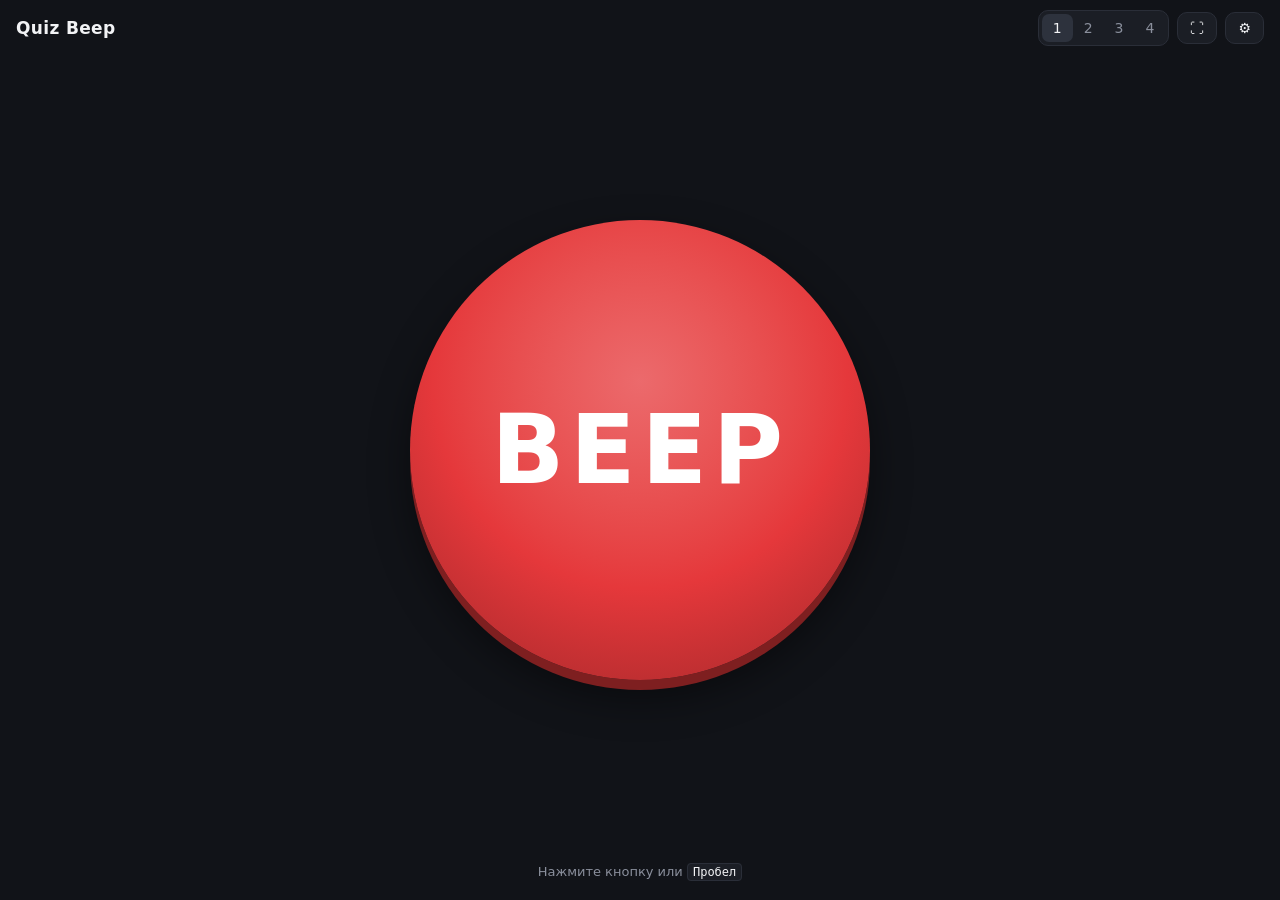
<file: index.html>
<!doctype html>
<html lang="ru">
<head>
<meta charset="utf-8">
<meta name="viewport" content="width=device-width, initial-scale=1, viewport-fit=cover, user-scalable=no">
<meta name="theme-color" content="#111318">
<meta name="apple-mobile-web-app-capable" content="yes">
<meta name="mobile-web-app-capable" content="yes">
<meta name="apple-mobile-web-app-title" content="Beep">
<title>Quiz Beep</title>
<link rel="icon" href="data:image/svg+xml,%3Csvg xmlns='http://www.w3.org/2000/svg' viewBox='0 0 100 100'%3E%3Ccircle cx='50' cy='50' r='46' fill='%23e5383b'/%3E%3C/svg%3E">
<style>
  :root {
    --bg: #111318;
    --panel: #1b1e25;
    --text: #f2f3f5;
    --muted: #8a8f9c;
    --line: #2a2e38;
    --p1: #e5383b;
    --p2: #2f80ed;
    --p3: #27ae60;
    --p4: #f2a900;
  }
  * { box-sizing: border-box; -webkit-tap-highlight-color: transparent; }
  html, body { height: 100%; margin: 0; }
  body {
    background: var(--bg);
    color: var(--text);
    font-family: system-ui, -apple-system, "Segoe UI", Roboto, sans-serif;
    display: flex;
    flex-direction: column;
    overflow: hidden;
    user-select: none;
    -webkit-user-select: none;
    touch-action: manipulation;
    padding: env(safe-area-inset-top) env(safe-area-inset-right) env(safe-area-inset-bottom) env(safe-area-inset-left);
  }
  header {
    display: flex;
    gap: 8px;
    align-items: center;
    padding: 10px 16px;
    flex-wrap: wrap;
  }
  header h1 { font-size: 17px; margin: 0 auto 0 0; letter-spacing: .02em; }
  .seg { display: flex; background: var(--panel); border-radius: 10px; padding: 3px; border: 1px solid var(--line); }
  .seg button, .icon-btn {
    border: 0; background: transparent; color: var(--muted);
    font: inherit; font-size: 14px; padding: 6px 11px; border-radius: 7px; cursor: pointer;
  }
  .seg button[aria-pressed="true"] { background: #2d323d; color: var(--text); }
  .icon-btn { background: var(--panel); border: 1px solid var(--line); color: var(--text); padding: 7px 12px; border-radius: 10px; }

  main { flex: 1; display: grid; gap: 12px; padding: 4px 16px 16px; min-height: 0; }
  main.n1 { grid-template: 1fr / 1fr; place-items: center; }
  main.n2 { grid-template: 1fr 1fr / 1fr; }
  main.n3 { grid-template: repeat(3, 1fr) / 1fr; }
  main.n4 { grid-template: 1fr 1fr / 1fr 1fr; }
  @media (min-aspect-ratio: 1/1) {
    main.n2 { grid-template: 1fr / 1fr 1fr; }
    main.n3 { grid-template: 1fr / repeat(3, 1fr); }
  }

  .buzz {
    --c: var(--p1);
    position: relative;
    border: 0; cursor: pointer;
    color: #fff; font: inherit; font-weight: 800;
    background: radial-gradient(circle at 50% 35%, color-mix(in srgb, var(--c) 75%, #fff) 0%, var(--c) 55%, color-mix(in srgb, var(--c) 70%, #000) 100%);
    box-shadow: 0 10px 0 color-mix(in srgb, var(--c) 55%, #000), 0 18px 40px rgba(0,0,0,.45);
    transition: transform .06s, box-shadow .06s, filter .2s, opacity .2s;
    display: flex; flex-direction: column; align-items: center; justify-content: center; gap: 6px;
    min-height: 0; min-width: 0;
  }
  main.n1 .buzz {
    width: min(78vw, 62vh, 460px); aspect-ratio: 1; border-radius: 50%;
    font-size: clamp(40px, 13vw, 96px); letter-spacing: .06em;
  }
  main:not(.n1) .buzz { border-radius: 22px; font-size: clamp(26px, 7vw, 56px); width: 100%; height: calc(100% - 10px); }
  .buzz small { font-size: 13px; font-weight: 500; opacity: .75; letter-spacing: .04em; }
  .buzz:active, .buzz.down { transform: translateY(8px); box-shadow: 0 2px 0 color-mix(in srgb, var(--c) 55%, #000), 0 6px 16px rgba(0,0,0,.4); }
  .buzz.locked { filter: grayscale(.85) brightness(.45); cursor: not-allowed; }
  .buzz.winner { animation: pulse .5s ease-in-out 3; outline: 5px solid #fff; outline-offset: 4px; }
  .buzz .name {
    background: transparent; border: 0; color: inherit; font: inherit; text-align: center; width: 90%;
    outline: none; pointer-events: none;
  }
  @keyframes pulse { 50% { filter: brightness(1.35); transform: scale(1.03); } }

  footer {
    display: flex; justify-content: center; align-items: center; gap: 12px;
    padding: 0 16px 14px; color: var(--muted); font-size: 13px; min-height: 44px; flex-wrap: wrap;
  }
  #reset {
    background: #fff; color: #111; border: 0; border-radius: 999px; padding: 10px 26px;
    font: inherit; font-weight: 700; font-size: 16px; cursor: pointer;
  }
  #reset[hidden] { display: none; }
  #status { min-width: 0; text-align: center; }
  kbd { background: var(--panel); border: 1px solid var(--line); border-radius: 4px; padding: 1px 5px; font-size: 12px; color: var(--text); }

  dialog {
    background: var(--panel); color: var(--text); border: 1px solid var(--line); border-radius: 16px;
    width: min(420px, calc(100vw - 32px)); padding: 20px;
  }
  dialog::backdrop { background: rgba(0,0,0,.6); }
  dialog h2 { margin: 0 0 14px; font-size: 18px; }
  dialog label { display: block; margin: 14px 0 6px; font-size: 14px; color: var(--muted); }
  dialog input[type=range] { width: 100%; }
  dialog .row { display: flex; gap: 8px; flex-wrap: wrap; }
  dialog .names input {
    width: 100%; margin-bottom: 6px; padding: 8px 10px; border-radius: 8px; border: 1px solid var(--line);
    background: var(--bg); color: var(--text); font: inherit;
  }
  dialog .close { margin-top: 18px; width: 100%; }
  .check { display: flex; align-items: center; gap: 8px; margin-top: 14px; font-size: 14px; }
</style>
</head>
<body>
<header>
  <h1>Quiz Beep</h1>
  <div class="seg" role="group" aria-label="Количество игроков">
    <button data-n="1" aria-pressed="true">1</button>
    <button data-n="2" aria-pressed="false">2</button>
    <button data-n="3" aria-pressed="false">3</button>
    <button data-n="4" aria-pressed="false">4</button>
  </div>
  <button class="icon-btn" id="fs" title="Во весь экран" aria-label="Во весь экран">⛶</button>
  <button class="icon-btn" id="settingsBtn" title="Настройки" aria-label="Настройки">⚙</button>
</header>

<main id="board" class="n1"></main>

<footer>
  <span id="status"></span>
  <button id="reset" hidden>Сброс</button>
</footer>

<dialog id="settings">
  <h2>Настройки</h2>
  <label>Звук</label>
  <div class="seg" role="group" id="soundSeg">
    <button data-s="beep" aria-pressed="true">Бип</button>
    <button data-s="buzzer" aria-pressed="false">Зуммер</button>
    <button data-s="ding" aria-pressed="false">Звонок</button>
  </div>
  <label for="vol">Громкость</label>
  <input id="vol" type="range" min="0" max="1" step="0.05" value="0.8">
  <label class="check"><input type="checkbox" id="lockout" checked> Блокировать остальных после первого нажатия</label>
  <label>Имена игроков</label>
  <div class="names" id="names"></div>
  <button class="icon-btn close" id="closeSettings">Готово</button>
</dialog>

<script>
(() => {
  const COLORS = ['var(--p1)', 'var(--p2)', 'var(--p3)', 'var(--p4)'];
  const KEYS = [['1', 'a'], ['2', 'l'], ['3', 'z'], ['4', 'm']];
  const PITCH = [1, 1.26, 1.5, 1.78];

  const store = {
    get(k, d) { try { const v = localStorage.getItem('qb:' + k); return v === null ? d : JSON.parse(v); } catch { return d; } },
    set(k, v) { try { localStorage.setItem('qb:' + k, JSON.stringify(v)); } catch {} }
  };

  const state = {
    n: store.get('n', 1),
    sound: store.get('sound', 'beep'),
    vol: store.get('vol', 0.8),
    lockout: store.get('lockout', true),
    names: store.get('names', ['Игрок 1', 'Игрок 2', 'Игрок 3', 'Игрок 4']),
    winner: null,
    t0: 0
  };

  // ---------- Audio ----------
  let ctx = null;
  function audio() {
    if (!ctx) ctx = new (window.AudioContext || window.webkitAudioContext)();
    if (ctx.state === 'suspended') ctx.resume();
    return ctx;
  }
  function tone(type, freq, start, dur, peak, decay) {
    const a = audio();
    const o = a.createOscillator();
    const g = a.createGain();
    o.type = type;
    o.frequency.setValueAtTime(freq, start);
    g.gain.setValueAtTime(0.0001, start);
    g.gain.exponentialRampToValueAtTime(Math.max(peak, 0.0002), start + 0.01);
    if (decay) {
      g.gain.exponentialRampToValueAtTime(0.0001, start + dur);
    } else {
      g.gain.setValueAtTime(Math.max(peak, 0.0002), start + dur - 0.03);
      g.gain.exponentialRampToValueAtTime(0.0001, start + dur);
    }
    o.connect(g).connect(a.destination);
    o.start(start);
    o.stop(start + dur + 0.05);
  }
  function play(i = 0) {
    const a = audio();
    const t = a.currentTime + 0.005;
    const v = state.vol;
    const p = PITCH[i] || 1;
    if (v <= 0) return;
    if (state.sound === 'beep') {
      tone('square', 880 * p, t, 0.42, 0.35 * v);
    } else if (state.sound === 'buzzer') {
      tone('sawtooth', 130 * p, t, 0.7, 0.4 * v);
      tone('sawtooth', 137 * p, t, 0.7, 0.4 * v);
    } else {
      tone('sine', 1320 * p, t, 1.4, 0.6 * v, true);
      tone('sine', 2640 * p, t, 0.6, 0.18 * v, true);
      tone('sine', 1320 * p, t + 0.18, 1.2, 0.45 * v, true);
    }
  }

  // ---------- UI ----------
  const board = document.getElementById('board');
  const statusEl = document.getElementById('status');
  const resetBtn = document.getElementById('reset');

  function render() {
    board.className = 'n' + state.n;
    board.innerHTML = '';
    for (let i = 0; i < state.n; i++) {
      const b = document.createElement('button');
      b.className = 'buzz';
      b.style.setProperty('--c', COLORS[i]);
      b.dataset.i = i;
      if (state.n === 1) {
        b.innerHTML = 'BEEP';
      } else {
        const name = document.createElement('span');
        name.className = 'name';
        name.textContent = state.names[i] || ('Игрок ' + (i + 1));
        const hint = document.createElement('small');
        hint.textContent = 'клавиша ' + KEYS[i][0];
        b.append(name, hint);
      }
      b.addEventListener('pointerdown', e => { e.preventDefault(); press(i); });
      b.addEventListener('keydown', e => { if (e.key === 'Enter') { e.preventDefault(); press(i); } });
      board.append(b);
    }
    document.querySelectorAll('header .seg button').forEach(btn =>
      btn.setAttribute('aria-pressed', String(+btn.dataset.n === state.n)));
    reset(true);
  }

  function setStatus() {
    if (state.n === 1) {
      statusEl.innerHTML = 'Нажмите кнопку или <kbd>Пробел</kbd>';
    } else if (state.winner === null) {
      statusEl.innerHTML = 'Кто первый? Клавиши ' + KEYS.slice(0, state.n).map(k => '<kbd>' + k[0] + '</kbd>').join(' ');
    }
  }

  function flash(el) {
    el.classList.add('down');
    setTimeout(() => el.classList.remove('down'), 140);
  }

  function press(i) {
    const btns = board.children;
    if (i >= btns.length) return;
    if (state.n > 1 && state.lockout && state.winner !== null) return;

    play(i);
    if (navigator.vibrate) navigator.vibrate(state.n === 1 ? 120 : [80, 40, 80]);
    flash(btns[i]);

    if (state.n === 1) return;

    if (state.lockout) {
      state.winner = i;
      for (const b of btns) b.classList.toggle('locked', +b.dataset.i !== i);
      btns[i].classList.add('winner');
      const ms = Math.round(performance.now() - state.t0);
      statusEl.textContent = (state.names[i] || 'Игрок ' + (i + 1)) + ' первый · ' + (ms / 1000).toFixed(2) + ' с после сброса';
      resetBtn.hidden = false;
    }
  }

  function reset(silent) {
    state.winner = null;
    state.t0 = performance.now();
    for (const b of board.children) b.classList.remove('locked', 'winner');
    resetBtn.hidden = true;
    setStatus();
  }

  resetBtn.addEventListener('click', () => reset());

  document.querySelectorAll('header .seg button').forEach(btn =>
    btn.addEventListener('click', () => { btn.blur(); state.n = +btn.dataset.n; store.set('n', state.n); render(); }));

  // Keyboard
  document.addEventListener('keydown', e => {
    if (e.repeat || dlg.open) return;
    const k = e.key.toLowerCase();
    if (state.n === 1 && (k === ' ' || k === 'enter' || k === '1')) { e.preventDefault(); press(0); return; }
    if (state.n > 1) {
      const idx = KEYS.findIndex(pair => pair.includes(k));
      if (idx > -1 && idx < state.n) { e.preventDefault(); press(idx); return; }
      if (k === 'r' || k === ' ' || k === 'escape') { e.preventDefault(); reset(); }
    }
  });

  // Fullscreen
  const fsBtn = document.getElementById('fs');
  const root = document.documentElement;
  if (!(root.requestFullscreen || root.webkitRequestFullscreen)) fsBtn.hidden = true;
  fsBtn.addEventListener('click', () => {
    if (document.fullscreenElement || document.webkitFullscreenElement) {
      (document.exitFullscreen || document.webkitExitFullscreen).call(document);
    } else {
      (root.requestFullscreen || root.webkitRequestFullscreen).call(root);
    }
  });

  // Keep screen awake while the page is visible
  let wakeLock = null;
  async function keepAwake() {
    try { if ('wakeLock' in navigator && document.visibilityState === 'visible') wakeLock = await navigator.wakeLock.request('screen'); } catch {}
  }
  document.addEventListener('visibilitychange', keepAwake);
  document.addEventListener('pointerdown', function once() { keepAwake(); document.removeEventListener('pointerdown', once); });

  // ---------- Settings ----------
  const dlg = document.getElementById('settings');
  const vol = document.getElementById('vol');
  const lockout = document.getElementById('lockout');
  const namesBox = document.getElementById('names');

  document.getElementById('settingsBtn').addEventListener('click', () => {
    vol.value = state.vol;
    lockout.checked = state.lockout;
    document.querySelectorAll('#soundSeg button').forEach(b => b.setAttribute('aria-pressed', String(b.dataset.s === state.sound)));
    namesBox.innerHTML = '';
    for (let i = 0; i < 4; i++) {
      const inp = document.createElement('input');
      inp.value = state.names[i] || '';
      inp.placeholder = 'Игрок ' + (i + 1);
      inp.maxLength = 24;
      inp.style.borderLeft = '6px solid ' + COLORS[i];
      inp.addEventListener('input', () => { state.names[i] = inp.value.trim() || ('Игрок ' + (i + 1)); store.set('names', state.names); });
      namesBox.append(inp);
    }
    dlg.showModal();
  });
  document.getElementById('closeSettings').addEventListener('click', () => dlg.close());
  dlg.addEventListener('close', render);

  document.querySelectorAll('#soundSeg button').forEach(b => b.addEventListener('click', () => {
    state.sound = b.dataset.s; store.set('sound', state.sound);
    document.querySelectorAll('#soundSeg button').forEach(x => x.setAttribute('aria-pressed', String(x === b)));
    play(0);
  }));
  vol.addEventListener('input', () => { state.vol = +vol.value; store.set('vol', state.vol); });
  vol.addEventListener('change', () => play(0));
  lockout.addEventListener('change', () => { state.lockout = lockout.checked; store.set('lockout', state.lockout); });

  render();
})();
</script>
</body>
</html>
</file>
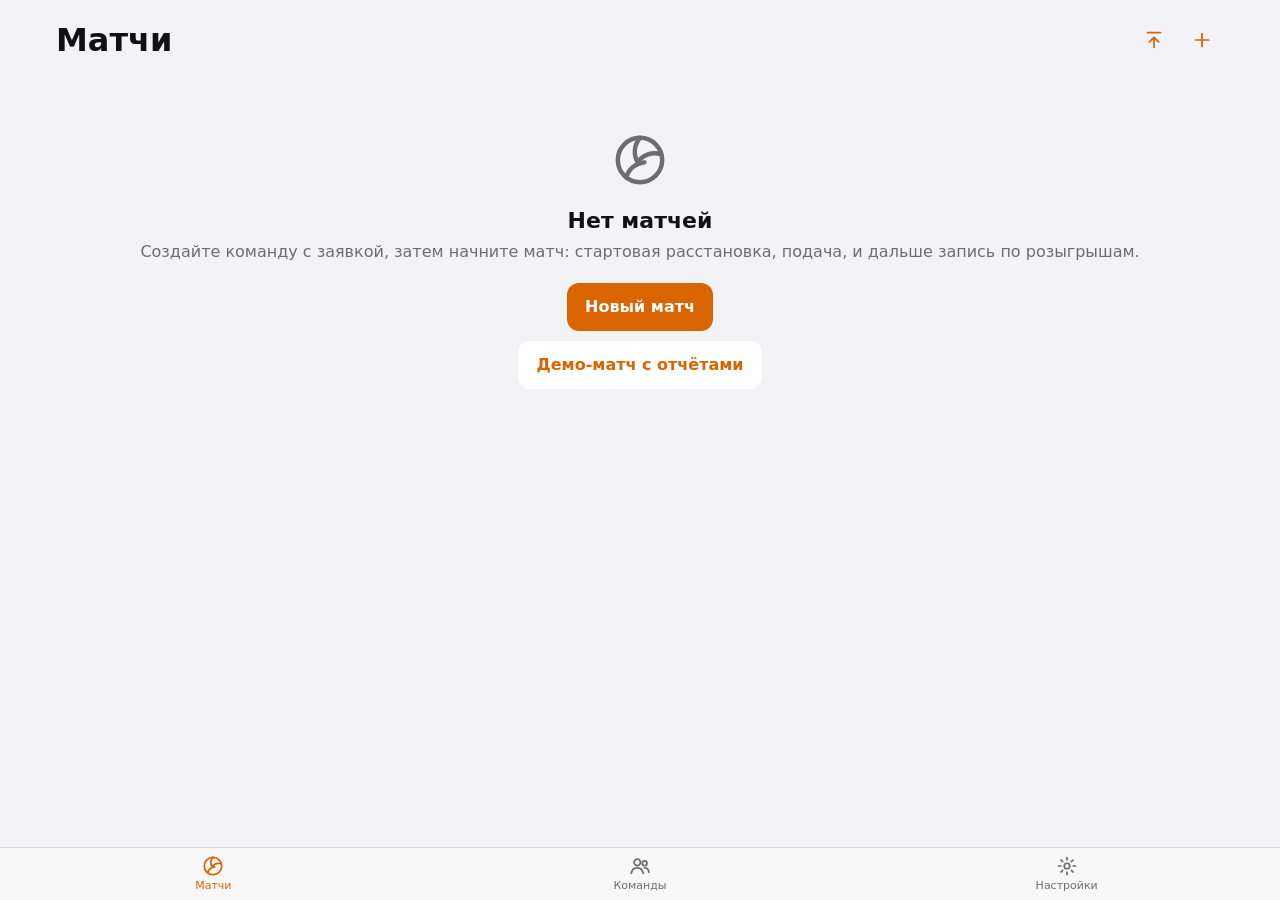
<file: docs/index.html>
<!doctype html>
<html lang="ru">
<head>
  <meta charset="utf-8">
  <meta name="viewport" content="width=device-width, initial-scale=1, viewport-fit=cover">
  <title>Волейбол Стат</title>
  <meta name="description" content="Скаутинг волейбольного матча: журнал розыгрышей, расстановки, связующий, отчёты.">
  <meta name="theme-color" content="#f2f2f7" media="(prefers-color-scheme: light)">
  <meta name="theme-color" content="#000000" media="(prefers-color-scheme: dark)">
  <meta name="apple-mobile-web-app-capable" content="yes">
  <meta name="mobile-web-app-capable" content="yes">
  <meta name="apple-mobile-web-app-status-bar-style" content="default">
  <meta name="apple-mobile-web-app-title" content="Волейбол">
  <link rel="manifest" href="manifest.webmanifest">
  <link rel="apple-touch-icon" href="icons/apple-touch-icon.png">
  <link rel="icon" type="image/png" href="icons/icon-192.png">
  <link rel="stylesheet" href="css/styles.css">
  <script type="module" src="js/app.js"></script>
</head>
<body>
  <div id="app"></div>
  <noscript>Для работы приложения нужен JavaScript.</noscript>
</body>
</html>
</file>
<file: docs/css/styles.css>
:root {
  --bg: #f2f2f7;
  --card: #ffffff;
  --card-2: #f7f7fa;
  --pressed: #e5e5ea;
  --text: #111114;
  --muted: #6c6c72;
  --sep: rgba(60, 60, 67, 0.18);
  --bar: rgba(249, 249, 249, 0.9);
  --accent: #d96400;
  --accent-ink: #ffffff;
  --accent-soft: rgba(217, 100, 0, 0.12);
  --good: #1f7a36;
  --bad: #c4161c;
  --neutral: #2c5fd4;
  --warn: #9a5b00;
  --danger: #c4161c;
  --us: #1f7a36;
  --them: #c4161c;
  --chart: #2c5fd4;
  color-scheme: light;
}

@media (prefers-color-scheme: dark) {
  :root {
    --bg: #000000;
    --card: #1c1c1e;
    --card-2: #232326;
    --pressed: #2c2c2e;
    --text: #f5f5f7;
    --muted: #9a9aa1;
    --sep: rgba(84, 84, 88, 0.65);
    --bar: rgba(22, 22, 24, 0.9);
    --accent: #ff9a3d;
    --accent-ink: #1a0d00;
    --accent-soft: rgba(255, 154, 61, 0.18);
    --good: #34a853;
    --bad: #ef4444;
    --neutral: #5b8cff;
    --warn: #e0a030;
    --danger: #ff5a52;
    --us: #34a853;
    --them: #ef4444;
    --chart: #7aa2ff;
    color-scheme: dark;
  }
}

* {
  box-sizing: border-box;
}

html {
  -webkit-text-size-adjust: 100%;
}

body {
  margin: 0;
  background: var(--bg);
  color: var(--text);
  font: 16px/1.35 -apple-system, BlinkMacSystemFont, "SF Pro Text", system-ui, "Segoe UI", Roboto, sans-serif;
  padding-bottom: env(safe-area-inset-bottom);
  -webkit-tap-highlight-color: transparent;
}

body.with-tabs {
  padding-bottom: calc(60px + env(safe-area-inset-bottom));
}

button,
input,
select,
textarea {
  font: inherit;
  color: inherit;
}

button,
a,
label,
select {
  touch-action: manipulation;
}

button {
  -webkit-user-select: none;
  user-select: none;
  cursor: pointer;
}

a {
  color: inherit;
  text-decoration: none;
}

.ico {
  width: 22px;
  height: 22px;
  flex: none;
}

.mono {
  font-variant-numeric: tabular-nums;
}

.muted {
  color: var(--muted);
}

.small {
  font-size: 13px;
}

kbd {
  font: 600 10px/1 ui-monospace, SFMono-Regular, Menlo, monospace;
  padding: 2px 4px;
  border-radius: 4px;
  background: rgba(127, 127, 127, 0.18);
  color: inherit;
  opacity: 0.75;
}

@media (hover: none) {
  kbd {
    display: none;
  }
}

/* ---------- Headers and navigation ---------- */

.large-header {
  display: flex;
  align-items: flex-end;
  justify-content: space-between;
  padding: calc(env(safe-area-inset-top) + 18px) 16px 6px;
  max-width: 1200px;
  margin: 0 auto;
}

.large-header h1 {
  margin: 0;
  font-size: 32px;
  font-weight: 700;
}

.lh-actions {
  display: flex;
  gap: 4px;
}

.navbar {
  position: sticky;
  top: 0;
  z-index: 10;
  display: grid;
  grid-template-columns: 1fr auto 1fr;
  align-items: center;
  gap: 8px;
  min-height: 48px;
  padding: env(safe-area-inset-top) 8px 0;
  background: var(--bar);
  -webkit-backdrop-filter: saturate(180%) blur(20px);
  backdrop-filter: saturate(180%) blur(20px);
  border-bottom: 0.5px solid var(--sep);
}

.nav-title {
  text-align: center;
  min-width: 0;
  max-width: 60vw;
}

.nav-title h1 {
  margin: 0;
  font-size: 17px;
  font-weight: 600;
  white-space: nowrap;
  overflow: hidden;
  text-overflow: ellipsis;
}

.nav-sub {
  font-size: 12px;
  color: var(--muted);
  white-space: nowrap;
  overflow: hidden;
  text-overflow: ellipsis;
}

.nav-side {
  display: flex;
  align-items: center;
  gap: 4px;
  min-width: 0;
}

.nav-side.right {
  justify-content: flex-end;
}

.nav-btn {
  display: inline-flex;
  align-items: center;
  gap: 2px;
  border: 0;
  background: none;
  color: var(--accent);
  padding: 10px 6px;
  font-size: 17px;
  white-space: nowrap;
}

.nav-btn.bold {
  font-weight: 600;
}

.nav-btn:disabled,
.icon-btn:disabled {
  opacity: 0.35;
}

.icon-btn {
  display: inline-grid;
  place-items: center;
  width: 44px;
  height: 44px;
  border: 0;
  border-radius: 22px;
  background: none;
  color: var(--accent);
}

.tabbar {
  position: fixed;
  left: 0;
  right: 0;
  bottom: 0;
  z-index: 20;
  display: flex;
  padding-bottom: env(safe-area-inset-bottom);
  background: var(--bar);
  -webkit-backdrop-filter: saturate(180%) blur(20px);
  backdrop-filter: saturate(180%) blur(20px);
  border-top: 0.5px solid var(--sep);
}

.tab {
  flex: 1;
  display: flex;
  flex-direction: column;
  align-items: center;
  gap: 2px;
  padding: 7px 0 6px;
  font-size: 11px;
  font-weight: 500;
  color: var(--muted);
}

.tab.active {
  color: var(--accent);
}

/* ---------- Content, lists, forms ---------- */

.content {
  padding: 8px 16px 32px;
  max-width: 1200px;
  margin: 0 auto;
}

.content.narrow {
  max-width: 720px;
}

.section-title {
  margin: 22px 16px 6px;
  font-size: 13px;
  font-weight: 500;
  text-transform: uppercase;
  letter-spacing: 0.02em;
  color: var(--muted);
}

.group {
  background: var(--card);
  border-radius: 12px;
  overflow: hidden;
  margin-bottom: 8px;
}

.row {
  display: flex;
  align-items: center;
  gap: 12px;
  width: 100%;
  min-height: 48px;
  padding: 10px 16px;
  border: 0;
  background: none;
  text-align: left;
  position: relative;
}

.row > .ico {
  color: var(--accent);
}

.row + .row::before,
.form .field + .field::before,
.roster-row + .roster-row::before {
  content: "";
  position: absolute;
  top: 0;
  left: 16px;
  right: 0;
  border-top: 0.5px solid var(--sep);
}

a.row:active,
button.row:active,
label.row:active {
  background: var(--pressed);
}

.row-main {
  flex: 1;
  min-width: 0;
}

.row-title {
  white-space: nowrap;
  overflow: hidden;
  text-overflow: ellipsis;
}

.row-title.accent {
  color: var(--accent);
}

.row-sub {
  font-size: 14px;
  color: var(--muted);
}

.row-end {
  text-align: right;
}

.chev {
  width: 16px;
  height: 16px;
  color: var(--muted);
  opacity: 0.6;
}

.sets-score {
  font-size: 20px;
  font-weight: 700;
  font-variant-numeric: tabular-nums;
}

.live-tag {
  font-size: 12px;
  color: var(--accent);
  font-variant-numeric: tabular-nums;
}

.num-badge {
  width: 36px;
  font-size: 20px;
  font-weight: 700;
  text-align: center;
  font-variant-numeric: tabular-nums;
}

.hint {
  margin: 8px 16px 14px;
  font-size: 13px;
  color: var(--muted);
}

.warn-text {
  color: var(--warn);
  display: flex;
  gap: 6px;
  align-items: center;
}

.form .field {
  display: flex;
  align-items: center;
  gap: 12px;
  min-height: 48px;
  padding: 4px 16px;
  position: relative;
}

.form .field.col {
  flex-direction: column;
  align-items: stretch;
  padding: 10px 16px;
}

.form .field > span {
  flex: none;
  min-width: 128px;
}

.form .field input:not([type="checkbox"]),
.form .field select {
  flex: 1;
  min-width: 0;
  border: 0;
  background: none;
  font-size: 16px;
  padding: 8px 0;
  text-align: right;
  outline: none;
}

.form .field input:only-child {
  text-align: left;
}

.form .field select {
  -webkit-appearance: none;
  appearance: none;
  color: var(--accent);
  text-align-last: right;
}

.field.check {
  justify-content: space-between;
}

.field.check.plain {
  display: flex;
  padding: 12px 4px;
}

.field.check input,
.chip-check input {
  width: 22px;
  height: 22px;
  accent-color: var(--accent);
}

.field.note {
  font-size: 15px;
  color: var(--muted);
  padding: 12px 16px;
  display: block;
}

.key-input {
  caret-color: transparent;
  font-family: ui-monospace, Menlo, monospace !important;
  cursor: pointer;
}

.key-input:focus {
  color: var(--accent);
}

.textarea {
  width: 100%;
  border: 0.5px solid var(--sep);
  border-radius: 10px;
  background: var(--card);
  padding: 10px;
  font: 15px/1.4 ui-monospace, Menlo, monospace;
}

.roster .roster-row {
  display: grid;
  grid-template-columns: 28px 64px 1fr auto;
  align-items: center;
  gap: 10px;
  padding: 8px 16px;
  position: relative;
}

.roster-num {
  width: 100%;
  border: 0.5px solid var(--sep);
  border-radius: 8px;
  background: var(--card-2);
  padding: 6px 8px;
  text-align: center;
  font-weight: 700;
  font-variant-numeric: tabular-nums;
}

.roster-row input[type="checkbox"] {
  width: 22px;
  height: 22px;
  accent-color: var(--accent);
}

.roster-pos {
  color: var(--muted);
  font-size: 14px;
}

/* ---------- Buttons and chips ---------- */

.btn {
  display: inline-flex;
  align-items: center;
  justify-content: center;
  gap: 6px;
  min-height: 48px;
  padding: 0 18px;
  border: 0;
  border-radius: 12px;
  background: var(--card);
  color: var(--accent);
  font-size: 16px;
  font-weight: 600;
}

.btn.primary {
  background: var(--accent);
  color: var(--accent-ink);
}

.btn.danger {
  color: var(--danger);
}

.btn.wide {
  display: flex;
  width: 100%;
  margin: 14px 0;
}

.btn.small {
  min-height: 36px;
  padding: 0 12px;
  font-size: 14px;
  border-radius: 9px;
}

.btn.small .ico {
  width: 16px;
  height: 16px;
}

.btn:disabled {
  opacity: 0.4;
}

.btn:active,
.chip:active,
.grade:active,
.ptile:active,
.skill:active,
.tool:active {
  filter: brightness(0.92);
}

.link {
  border: 0;
  background: none;
  padding: 0 4px;
  color: var(--accent);
  font-weight: 600;
  font-size: inherit;
}

.row-buttons {
  display: flex;
  flex-wrap: wrap;
  gap: 8px;
  margin: 10px 0;
}

.row-buttons.center {
  justify-content: center;
}

.chip {
  flex: none;
  display: inline-flex;
  align-items: center;
  gap: 4px;
  min-height: 40px;
  border: 1px solid var(--sep);
  border-radius: 20px;
  padding: 6px 13px;
  background: var(--card);
  font-size: 14px;
  font-weight: 500;
}

.chip small {
  color: var(--muted);
}

.chip.active {
  background: var(--accent);
  border-color: var(--accent);
  color: var(--accent-ink);
}

.chip:disabled {
  opacity: 0.4;
}

.chip-check {
  display: inline-flex;
  align-items: center;
  gap: 6px;
  padding: 6px 10px;
  border-radius: 10px;
  background: var(--card-2);
}

.pick,
.chips-row {
  display: flex;
  flex-wrap: wrap;
  gap: 8px;
  margin: 6px 0 10px;
}

.segmented {
  display: flex;
  padding: 2px;
  border-radius: 10px;
  background: var(--pressed);
  margin: 6px 0 12px;
}

.seg {
  flex: 1;
  border: 0;
  border-radius: 8px;
  padding: 7px 6px;
  background: none;
  font-size: 14px;
  font-weight: 500;
}

.segmented.big .seg {
  padding: 12px 6px;
  font-size: 16px;
}

.seg.active {
  background: var(--card);
  box-shadow: 0 1px 3px rgba(0, 0, 0, 0.14);
  font-weight: 600;
}

.badge {
  display: inline-block;
  padding: 1px 8px;
  border-radius: 8px;
  background: var(--accent-soft);
  color: var(--accent);
  font-weight: 700;
  font-size: 13px;
}

.badge.muted {
  background: var(--pressed);
  color: var(--muted);
}

.flag {
  display: inline-block;
  padding: 1px 7px;
  border-radius: 7px;
  font-size: 12px;
  font-weight: 600;
  background: var(--pressed);
  color: var(--muted);
}

.flag.bad {
  background: rgba(196, 22, 28, 0.14);
  color: var(--bad);
}

.flag.info {
  background: var(--accent-soft);
  color: var(--accent);
}

/* ---------- Empty state ---------- */

.empty {
  text-align: center;
  padding: 64px 28px;
}

.empty-icon .ico {
  width: 56px;
  height: 56px;
  color: var(--muted);
}

.empty h2 {
  margin: 12px 0 6px;
  font-size: 22px;
}

.empty p {
  margin: 0 0 20px;
  color: var(--muted);
}

.empty-actions {
  display: flex;
  flex-direction: column;
  gap: 10px;
  align-items: center;
}

/* ---------- Match hub and lineup ---------- */

.score-card {
  background: var(--card);
  border-radius: 14px;
  padding: 16px;
  margin-top: 8px;
  text-align: center;
}

.score-teams {
  display: grid;
  grid-template-columns: 1fr auto 1fr;
  align-items: center;
  gap: 10px;
  font-weight: 600;
}

.score-teams span:first-child {
  text-align: left;
}

.score-teams span:last-child {
  text-align: right;
}

.score-teams strong {
  font-size: 38px;
  font-variant-numeric: tabular-nums;
}

.set-chips {
  display: flex;
  justify-content: center;
  flex-wrap: wrap;
  gap: 6px;
  margin: 10px 0 4px;
}

.set-chip {
  display: flex;
  flex-direction: column;
  padding: 4px 10px;
  border-radius: 10px;
  background: var(--card-2);
  font-size: 12px;
  color: var(--muted);
}

.set-chip b {
  font-size: 16px;
  color: var(--text);
  font-variant-numeric: tabular-nums;
}

.set-chip.won b {
  color: var(--us);
}

.set-chip.lost b {
  color: var(--them);
}

.score-date {
  margin-top: 4px;
  font-size: 13px;
  color: var(--muted);
}

.lineup-court {
  display: grid;
  grid-template-columns: repeat(3, minmax(0, 1fr));
  gap: 8px;
  margin: 12px 0;
  padding: 10px;
  border-radius: 14px;
  background: var(--card);
}

.lineup-court .net,
.court-net {
  grid-column: 1 / -1;
  text-align: center;
  font-size: 11px;
  text-transform: uppercase;
  letter-spacing: 0.2em;
  color: var(--muted);
  border-bottom: 3px solid var(--muted);
  padding-bottom: 2px;
}

.lineup-cell {
  display: flex;
  flex-direction: column;
  gap: 4px;
  padding: 8px;
  border-radius: 10px;
  background: var(--card-2);
}

.lineup-cell.front {
  background: var(--accent-soft);
}

.lineup-cell .pos-label {
  font-size: 12px;
  font-weight: 700;
  color: var(--muted);
}

.lineup-cell {
  min-width: 0;
}

.lineup-cell select {
  width: 100%;
  min-width: 0;
  border: 0;
  background: none;
  font-weight: 600;
  font-size: 15px;
  padding: 4px 0;
  text-overflow: ellipsis;
}

/* ---------- Live input ---------- */

.live-top {
  position: sticky;
  top: 0;
  z-index: 10;
  background: var(--bar);
  -webkit-backdrop-filter: saturate(180%) blur(20px);
  backdrop-filter: saturate(180%) blur(20px);
  border-bottom: 0.5px solid var(--sep);
  padding-top: env(safe-area-inset-top);
}

.live-header {
  display: grid;
  grid-template-columns: auto 1fr auto;
  align-items: center;
  gap: 8px;
  padding: 2px 8px 0;
}

.scoreboard {
  display: grid;
  grid-template-columns: 1fr auto 1fr;
  align-items: center;
  gap: 10px;
  min-width: 0;
}

.sb-team {
  min-width: 0;
}

.sb-team.right {
  text-align: right;
}

.sb-name {
  font-size: 15px;
  font-weight: 600;
  white-space: nowrap;
  overflow: hidden;
  text-overflow: ellipsis;
}

.sb-sets {
  font-size: 12px;
  color: var(--muted);
}

.sb-score {
  display: flex;
  align-items: center;
  gap: 6px;
  font-size: 40px;
  font-weight: 800;
  line-height: 1;
  font-variant-numeric: tabular-nums;
}

.sb-score i {
  font-style: normal;
  color: var(--muted);
  font-weight: 600;
}

.serve-dot {
  display: inline-block;
  width: 10px;
  height: 10px;
  margin: 0 5px;
  border-radius: 50%;
  background: var(--accent);
  box-shadow: 0 0 0 3px var(--accent-soft);
}

.live-actions {
  display: flex;
}

.live-meta {
  display: flex;
  flex-wrap: wrap;
  align-items: center;
  justify-content: center;
  gap: 4px 12px;
  padding: 2px 12px 8px;
  font-size: 13px;
  color: var(--muted);
}

.meta-sets {
  font-variant-numeric: tabular-nums;
}

.content.wide.live {
  padding-top: 12px;
}

.live-grid {
  display: grid;
  gap: 16px;
}

@media (min-width: 900px) {
  .live-grid {
    grid-template-columns: minmax(360px, 5fr) 6fr;
    align-items: start;
  }
}

.court {
  display: flex;
  flex-direction: column;
  gap: 8px;
  padding: 10px;
  border-radius: 16px;
  background: var(--card);
}

.court-row {
  display: grid;
  grid-template-columns: repeat(3, minmax(0, 1fr));
  gap: 8px;
}

.court.flipped .court-net {
  border-bottom: 0;
  border-top: 3px solid var(--muted);
  padding: 2px 0 0;
}

.ptile {
  position: relative;
  display: flex;
  flex-direction: column;
  align-items: center;
  justify-content: center;
  min-height: 74px;
  padding: 6px 4px;
  border: 2px solid transparent;
  border-radius: 14px;
  background: var(--card-2);
  text-align: center;
}

.ptile.front {
  background: var(--accent-soft);
}

.ptile .num {
  font-size: 26px;
  font-weight: 800;
  line-height: 1.05;
  font-variant-numeric: tabular-nums;
}

.ptile .name {
  max-width: 100%;
  font-size: 12px;
  color: var(--muted);
  white-space: nowrap;
  overflow: hidden;
  text-overflow: ellipsis;
}

.ptile .tags {
  position: absolute;
  top: 4px;
  left: 6px;
  right: 6px;
  display: flex;
  gap: 3px;
  font-size: 10px;
  pointer-events: none;
}

.ptile .pos {
  font-weight: 700;
  color: var(--muted);
}

.tag {
  padding: 0 4px;
  border-radius: 4px;
  font-weight: 700;
}

.tag.lib {
  background: var(--neutral);
  color: #fff;
}

.tag.set {
  background: var(--text);
  color: var(--bg);
}

.tag.srv {
  margin-left: auto;
  background: var(--accent);
  color: var(--accent-ink);
}

.ptile.is-libero {
  border-color: var(--neutral);
}

.ptile.suggested {
  border-color: var(--accent);
  border-style: dashed;
}

.ptile.selected {
  background: var(--accent);
  border-color: var(--accent);
  color: var(--accent-ink);
}

.ptile.selected .name,
.ptile.selected .pos {
  color: var(--accent-ink);
}

.bench {
  display: grid;
  grid-template-columns: repeat(auto-fill, minmax(76px, 1fr));
  gap: 8px;
  margin-top: 10px;
}

.ptile.mini {
  min-height: 56px;
}

.ptile.mini .num {
  font-size: 18px;
}

.ptile.opp {
  background: rgba(196, 22, 28, 0.1);
  border-color: rgba(196, 22, 28, 0.35);
}

.ptile.opp.selected {
  background: var(--them);
  border-color: var(--them);
  color: #fff;
}

.ptile.unk {
  border-style: dashed;
  border-color: var(--sep);
}

.pad-who {
  font-size: 17px;
  margin-bottom: 8px;
}

.pad-who.muted {
  color: var(--muted);
}

.skills {
  display: grid;
  grid-template-columns: repeat(8, 1fr);
  gap: 6px;
}

.skill {
  display: flex;
  flex-direction: column;
  align-items: center;
  gap: 1px;
  min-height: 56px;
  padding: 4px 2px;
  border: 2px solid transparent;
  border-radius: 12px;
  background: var(--card);
}

.skill b {
  font-size: 20px;
}

.skill span {
  font-size: 11px;
  color: var(--muted);
}

.skill.suggested {
  border-color: var(--accent);
  border-style: dashed;
}

.skill.active {
  background: var(--accent);
  border-color: var(--accent);
  color: var(--accent-ink);
}

.skill.active span {
  color: var(--accent-ink);
}

.grades {
  display: grid;
  grid-template-columns: repeat(auto-fit, minmax(96px, 1fr));
  gap: 8px;
  margin: 10px 0;
}

.grade {
  position: relative;
  display: flex;
  flex-direction: column;
  align-items: center;
  justify-content: center;
  min-height: 64px;
  padding: 6px 4px;
  border: 2px solid transparent;
  border-radius: 14px;
  color: #fff;
  font-weight: 600;
}

.grade .g-sym {
  font-size: 22px;
  line-height: 1;
  font-weight: 800;
}

.grade .g-label {
  font-size: 13px;
}

.grade kbd {
  position: absolute;
  top: 4px;
  right: 5px;
}

.grade.good {
  background: var(--good);
}

.grade.bad {
  background: var(--bad);
}

.grade.neutral {
  background: var(--neutral);
}

.grade.warn {
  background: var(--warn);
}

.grade.opp-good {
  background: var(--card);
  border-color: var(--good);
  color: var(--good);
}

.grade.opp-bad {
  background: var(--card);
  border-color: var(--bad);
  color: var(--bad);
}

.grade:disabled {
  opacity: 0.3;
}

.extras {
  margin: 8px 0;
  padding: 10px 12px;
  border-radius: 12px;
  background: var(--card);
}

.extras-title {
  font-size: 14px;
  font-weight: 600;
  margin-bottom: 6px;
}

.extra-row {
  display: flex;
  flex-wrap: wrap;
  align-items: center;
  gap: 6px;
  margin: 6px 0;
}

.extra-row > span {
  min-width: 96px;
  font-size: 13px;
  color: var(--muted);
}

.extra-row .chip {
  min-height: 36px;
  padding: 4px 11px;
}

.points {
  display: grid;
  grid-template-columns: 1fr 1fr;
  gap: 8px;
  margin: 12px 0 6px;
}

.btn.point {
  min-height: 56px;
  color: #fff;
  font-size: 16px;
}

.btn.point.us {
  background: var(--us);
}

.btn.point.them {
  background: var(--them);
}

.btn.point kbd {
  margin-left: 6px;
}

.kb-status {
  font-size: 13px;
  color: var(--accent);
  margin: 6px 0;
}

.notice {
  display: flex;
  flex-wrap: wrap;
  align-items: center;
  gap: 6px;
  margin: 8px 0;
  padding: 10px 12px;
  border-radius: 12px;
  background: var(--accent-soft);
  font-size: 14px;
}

.notice.warn {
  background: rgba(154, 91, 0, 0.14);
  color: var(--warn);
}

.notice .ico {
  width: 18px;
  height: 18px;
}

.rally-strip {
  margin: 14px 0 6px;
  padding: 10px 12px;
  border-radius: 12px;
  background: var(--card);
  font-size: 14px;
}

.rally-now,
.rally-last {
  display: flex;
  flex-wrap: wrap;
  align-items: center;
  gap: 5px;
}

.rally-last {
  margin-top: 6px;
  color: var(--muted);
}

.tchip {
  display: inline-block;
  padding: 2px 7px;
  border-radius: 7px;
  background: var(--card-2);
  border: 1px solid var(--sep);
  color: var(--text);
  font: 600 12px/1.4 ui-monospace, Menlo, monospace;
}

.tchip.them {
  border-style: dashed;
}

.tchip.good {
  border-color: var(--good);
}

.tchip.bad {
  border-color: var(--bad);
}

.tools {
  display: grid;
  grid-template-columns: repeat(auto-fill, minmax(92px, 1fr));
  gap: 8px;
  margin-top: 12px;
}

.tool {
  display: flex;
  flex-direction: column;
  align-items: center;
  gap: 4px;
  min-height: 64px;
  padding: 8px 4px;
  border: 0;
  border-radius: 12px;
  background: var(--card);
  color: var(--text);
  font-size: 12px;
  text-align: center;
}

.tool .ico {
  color: var(--accent);
}

.tool:disabled {
  opacity: 0.35;
}

.phase-card {
  text-align: center;
  padding: 28px 16px;
  border-radius: 16px;
  background: var(--card);
}

.phase-card h2 {
  margin: 0 0 6px;
}

.phase-score {
  font-size: 48px;
  font-weight: 800;
  font-variant-numeric: tabular-nums;
}

.sub-cols {
  display: grid;
  gap: 4px;
}

@media (min-width: 700px) {
  .sub-cols {
    grid-template-columns: 1fr 1fr;
    gap: 16px;
  }
}

/* ---------- Feed ---------- */

.filters {
  display: flex;
  flex-wrap: wrap;
  align-items: center;
  gap: 8px;
  margin: 6px 0 12px;
}

.filters select,
.filters .search {
  min-height: 38px;
  border: 1px solid var(--sep);
  border-radius: 10px;
  background: var(--card);
  padding: 6px 10px;
  font-size: 14px;
  max-width: 100%;
}

.filters .search {
  width: 150px;
}

.toggle {
  display: inline-flex;
  align-items: center;
  gap: 6px;
  font-size: 14px;
}

.toggle input {
  width: 20px;
  height: 20px;
  accent-color: var(--accent);
}

.feed {
  display: flex;
  flex-direction: column;
  gap: 8px;
}

.rally-card {
  border-radius: 12px;
  background: var(--card);
  overflow: hidden;
}

.rally-card.replayed {
  opacity: 0.6;
}

.rc-head {
  display: flex;
  flex-wrap: wrap;
  align-items: center;
  gap: 6px 10px;
  padding: 8px 12px;
  font-size: 14px;
  border-bottom: 0.5px solid var(--sep);
}

.rc-n {
  font-weight: 700;
}

.rc-result b.us {
  color: var(--us);
}

.rc-result b.them {
  color: var(--them);
}

.rc-head .link {
  margin-left: auto;
}

.rc-touches {
  display: flex;
  flex-direction: column;
  padding: 4px 0;
}

.trow {
  display: grid;
  grid-template-columns: 26px 26px minmax(120px, 1.3fr) minmax(80px, 1fr) 2fr auto;
  align-items: center;
  gap: 8px;
  padding: 6px 12px;
  border: 0;
  background: none;
  text-align: left;
  font-size: 14px;
}

.trow:active,
.trow.hit {
  background: var(--accent-soft);
}

.trow.them {
  color: var(--muted);
}

.t-skill {
  font-weight: 800;
}

.t-grade {
  display: inline-grid;
  place-items: center;
  width: 24px;
  height: 22px;
  border-radius: 6px;
  color: #fff;
  font-weight: 800;
}

.t-grade.good {
  background: var(--good);
}

.t-grade.bad {
  background: var(--bad);
}

.t-grade.neutral {
  background: var(--neutral);
}

.t-grade.warn {
  background: var(--warn);
}

.t-extra {
  font-size: 12px;
  color: var(--muted);
  overflow: hidden;
  text-overflow: ellipsis;
  white-space: nowrap;
}

@media (max-width: 640px) {
  .trow {
    grid-template-columns: 22px 26px 1fr auto;
  }

  .trow .t-label,
  .trow .t-extra {
    display: none;
  }
}

.feed-note,
.feed-set {
  padding: 8px 12px;
  border-radius: 10px;
  background: var(--card-2);
  font-size: 14px;
  display: flex;
  flex-wrap: wrap;
  align-items: center;
  gap: 6px;
}

.feed-set {
  background: var(--accent-soft);
}

.feed-note.warn {
  color: var(--warn);
}

.feed-note .ico {
  width: 16px;
  height: 16px;
}

.history {
  margin: 0 16px;
  padding-left: 18px;
  font-size: 13px;
  color: var(--muted);
}

/* ---------- Reports ---------- */

.tabs {
  display: flex;
  gap: 4px;
  overflow-x: auto;
  margin: 6px 0 12px;
  padding: 2px;
  border-radius: 12px;
  background: var(--pressed);
  scrollbar-width: none;
}

.tab-link {
  flex: 1;
  min-width: max-content;
  padding: 9px 14px;
  border-radius: 10px;
  text-align: center;
  font-weight: 500;
}

.tab-link.active {
  background: var(--card);
  font-weight: 700;
  box-shadow: 0 1px 3px rgba(0, 0, 0, 0.12);
}

.coverage {
  margin: 0 0 12px;
  padding: 10px 12px;
  border-radius: 12px;
  background: var(--card);
  font-size: 14px;
}

.coverage.partial {
  border-left: 4px solid var(--warn);
}

.coverage a {
  color: var(--accent);
  font-weight: 600;
}

.report-block {
  margin: 0 0 18px;
}

.rb-head {
  display: flex;
  flex-wrap: wrap;
  align-items: center;
  justify-content: space-between;
  gap: 8px;
  margin: 8px 4px 6px;
}

.rb-head h3 {
  margin: 0;
  font-size: 18px;
}

.rb-actions {
  display: flex;
  gap: 6px;
}

.table-wrap {
  overflow-x: auto;
  border-radius: 12px;
  background: var(--card);
  -webkit-overflow-scrolling: touch;
}

table.stats {
  border-collapse: separate;
  border-spacing: 0;
  width: 100%;
  font-size: 14px;
  font-variant-numeric: tabular-nums;
}

.stats th,
.stats td {
  padding: 9px 10px;
  white-space: nowrap;
  border-bottom: 0.5px solid var(--sep);
  text-align: left;
}

.stats .num {
  text-align: right;
}

.stats thead th {
  font-size: 12px;
  font-weight: 600;
  color: var(--muted);
  vertical-align: bottom;
}

.th-btn {
  border: 0;
  background: none;
  padding: 0;
  color: inherit;
  font: inherit;
  white-space: nowrap;
}

.stats .fixed:first-child {
  position: sticky;
  left: 0;
  z-index: 1;
  background: var(--card);
}

.stats td.few {
  color: var(--muted);
  font-style: italic;
}

.stats td.na {
  color: var(--muted);
}

.stats sup {
  font-size: 10px;
}

.stats tfoot td,
.stats tfoot th {
  font-weight: 700;
  background: var(--card-2);
}

.stats tfoot .fixed:first-child {
  background: var(--card-2);
}

.stats tr.clickable {
  cursor: pointer;
}

.stats tr.clickable:hover td,
.stats tr.clickable:active td {
  background: var(--accent-soft);
}

.formulas {
  margin: 6px 8px;
  font-size: 13px;
  color: var(--muted);
}

.formulas summary {
  cursor: pointer;
  color: var(--accent);
  font-weight: 600;
}

.formulas ul {
  padding-left: 18px;
}

.charts {
  display: grid;
  grid-template-columns: repeat(auto-fill, minmax(280px, 1fr));
  gap: 10px;
}

.chart {
  margin: 0;
  padding: 10px;
  border-radius: 12px;
  background: var(--card);
}

.chart figcaption {
  font-size: 13px;
  font-weight: 600;
  margin-bottom: 4px;
}

.chart svg {
  width: 100%;
  height: auto;
  display: block;
}

.chart .grid {
  stroke: var(--sep);
  stroke-width: 1;
}

.chart .axis {
  fill: var(--muted);
  font-size: 10px;
}

.chart .line {
  fill: none;
  stroke: var(--chart);
  stroke-width: 2;
  stroke-linejoin: round;
  stroke-linecap: round;
}

.chart .end {
  fill: var(--chart);
  stroke: var(--card);
  stroke-width: 2;
}

.chart .hit {
  fill: transparent;
}

.chart .hit:hover {
  fill: var(--chart);
  fill-opacity: 0.25;
}

.rot-cards {
  display: grid;
  grid-template-columns: repeat(auto-fill, minmax(150px, 1fr));
  gap: 10px;
}

.rot-card {
  display: flex;
  flex-direction: column;
  gap: 8px;
  padding: 10px;
  border-radius: 14px;
  background: var(--card);
}

.rot-key {
  font-size: 18px;
  font-weight: 800;
}

.mini-court {
  display: grid;
  grid-template-columns: repeat(3, 1fr);
  gap: 4px;
  border-top: 3px solid var(--muted);
  padding-top: 4px;
}

.mc {
  padding: 6px 0;
  border-radius: 6px;
  background: var(--card-2);
  text-align: center;
  font-weight: 700;
  font-size: 14px;
}

.mc.front {
  background: var(--accent-soft);
}

.mc.setter {
  outline: 2px solid var(--text);
}

.mc.libero {
  color: var(--neutral);
}

.rot-nums {
  display: grid;
  grid-template-columns: 1fr 1fr;
  gap: 6px;
}

.rot-nums div {
  display: flex;
  flex-direction: column;
}

.rot-nums span {
  font-size: 11px;
  color: var(--muted);
  font-weight: 600;
}

.rot-nums b {
  font-size: 18px;
}

.rot-nums b.few {
  color: var(--muted);
  font-style: italic;
}

.rot-nums small {
  font-size: 11px;
  color: var(--muted);
}

/* ---------- Dialogs, sheets, toast ---------- */

.overlay {
  position: fixed;
  inset: 0;
  z-index: 100;
  display: grid;
  place-items: center;
  padding: 24px;
  background: rgba(0, 0, 0, 0.4);
  animation: fade 0.12s ease-out;
}

@keyframes fade {
  from {
    opacity: 0;
  }
}

.dialog {
  width: min(320px, 100%);
  border-radius: 14px;
  background: var(--card);
  text-align: center;
  overflow: hidden;
}

.dialog h2 {
  margin: 18px 16px 4px;
  font-size: 17px;
  font-weight: 600;
}

.dialog p {
  margin: 0 16px 16px;
  font-size: 14px;
}

.dialog-input {
  display: block;
  width: calc(100% - 32px);
  margin: 8px 16px 16px;
  padding: 8px 10px;
  border: 0.5px solid var(--sep);
  border-radius: 8px;
  background: var(--bg);
  font-size: 16px;
}

.dialog-buttons {
  display: flex;
  border-top: 0.5px solid var(--sep);
}

.dialog-buttons button {
  flex: 1;
  min-height: 48px;
  border: 0;
  background: none;
  color: var(--accent);
  font-size: 17px;
}

.dialog-buttons button + button {
  border-left: 0.5px solid var(--sep);
}

.dialog-buttons .bold {
  font-weight: 600;
}

.dialog-buttons .destructive {
  color: var(--danger);
  font-weight: 600;
}

.sheet-overlay {
  place-items: end center;
  padding: 0;
}

.sheet {
  width: 100%;
  max-width: 720px;
  max-height: 92vh;
  overflow-y: auto;
  border-radius: 16px 16px 0 0;
  background: var(--bg);
  padding: 0 16px calc(20px + env(safe-area-inset-bottom));
  animation: rise 0.18s ease-out;
}

@media (min-width: 900px) {
  .sheet-overlay {
    place-items: center;
    padding: 24px;
  }

  .sheet {
    border-radius: 16px;
    max-height: 86vh;
  }
}

@keyframes rise {
  from {
    transform: translateY(30px);
    opacity: 0;
  }
}

.sheet-bar {
  position: sticky;
  top: 0;
  z-index: 1;
  display: grid;
  grid-template-columns: 1fr auto 1fr;
  align-items: center;
  margin: 0 -16px 8px;
  padding: 6px 8px;
  background: var(--bg);
}

.sheet-bar h2 {
  margin: 0;
  font-size: 17px;
  font-weight: 600;
}

.sheet-bar .nav-btn:first-child {
  justify-self: start;
}

.sheet-bar > :last-child {
  justify-self: end;
}

.del {
  border: 0;
  background: none;
  color: var(--muted);
  padding: 8px;
}

.toast {
  position: fixed;
  left: 50%;
  bottom: calc(80px + env(safe-area-inset-bottom));
  z-index: 200;
  max-width: calc(100% - 32px);
  padding: 10px 16px;
  border-radius: 12px;
  background: rgba(30, 30, 32, 0.92);
  color: #fff;
  font-size: 14px;
  transform: translate(-50%, 20px);
  opacity: 0;
  pointer-events: none;
  transition: opacity 0.2s, transform 0.2s;
}

.toast.show {
  opacity: 1;
  transform: translate(-50%, 0);
}

/* ---------- Phones ---------- */

@media (max-width: 520px) {
  .content {
    padding-left: 12px;
    padding-right: 12px;
  }

  .sb-score {
    font-size: 32px;
  }

  .sb-name {
    font-size: 13px;
  }

  .skills {
    grid-template-columns: repeat(4, minmax(0, 1fr));
  }

  .grades {
    grid-template-columns: repeat(3, minmax(0, 1fr));
  }

  .lineup-cell select {
    font-size: 14px;
  }

  .ptile {
    min-height: 64px;
  }

  .ptile .num {
    font-size: 22px;
  }

  .form .field > span {
    min-width: 104px;
  }

  .live-header .nav-btn.back span {
    display: none;
  }
}

/* ---------- Quick mode ---------- */

.q-block {
  margin-bottom: 12px;
}

.q-title {
  font-size: 15px;
  font-weight: 600;
  margin: 2px 2px 8px;
}

.q-row {
  display: grid;
  gap: 6px;
}

.q-row.three {
  grid-template-columns: repeat(3, minmax(0, 1fr));
}

.q-row.four {
  grid-template-columns: repeat(4, minmax(0, 1fr));
}

.q-row.six {
  grid-template-columns: repeat(6, minmax(0, 1fr));
}

.q-row .grade {
  min-height: 56px;
}

.q-row .grade .g-label {
  font-size: 12px;
  line-height: 1.15;
}

.q-player {
  margin: 4px 2px 8px;
  font-size: 16px;
  font-weight: 600;
}

.q-skill {
  display: grid;
  grid-template-columns: 76px 1fr;
  align-items: center;
  gap: 8px;
  margin-bottom: 8px;
  padding: 4px;
  border-radius: 14px;
  border: 2px solid transparent;
}

.q-skill.expected {
  border-color: var(--accent);
  border-style: dashed;
}

.q-skill-name {
  font-size: 14px;
  font-weight: 700;
}

.q-team {
  margin-top: 12px;
}

.q-team-title {
  font-size: 12px;
  font-weight: 700;
  text-transform: uppercase;
  letter-spacing: 0.02em;
  color: var(--muted);
  margin: 0 2px 6px;
}

.q-team-row {
  display: grid;
  grid-template-columns: repeat(auto-fit, minmax(110px, 1fr));
  gap: 8px;
}

.qend {
  display: flex;
  flex-direction: column;
  align-items: center;
  justify-content: center;
  min-height: 54px;
  padding: 6px;
  border: 0;
  border-radius: 14px;
  color: #fff;
  text-align: center;
}

.qend b {
  font-size: 14px;
}

.qend span {
  font-size: 11px;
  opacity: 0.9;
}

.qend.us {
  background: var(--us);
}

.qend.them {
  background: var(--them);
}

.qend:active {
  filter: brightness(0.9);
}

.q-more,
.q-back {
  display: block;
  margin: 12px 2px 4px;
  font-size: 14px;
}

@media (max-width: 520px) {
  .q-row.six {
    grid-template-columns: repeat(3, minmax(0, 1fr));
  }

  .q-skill {
    grid-template-columns: 1fr;
    gap: 4px;
  }
}

.unavailable {
  display: flex;
  gap: 8px;
  margin: 0 0 10px;
  padding: 10px 12px;
  border-radius: 12px;
  background: rgba(154, 91, 0, 0.12);
  color: var(--warn);
  font-size: 14px;
}

.unavailable .ico {
  flex: none;
  width: 20px;
  height: 20px;
}

.mode-switch {
  margin-top: 14px;
}
</file>
